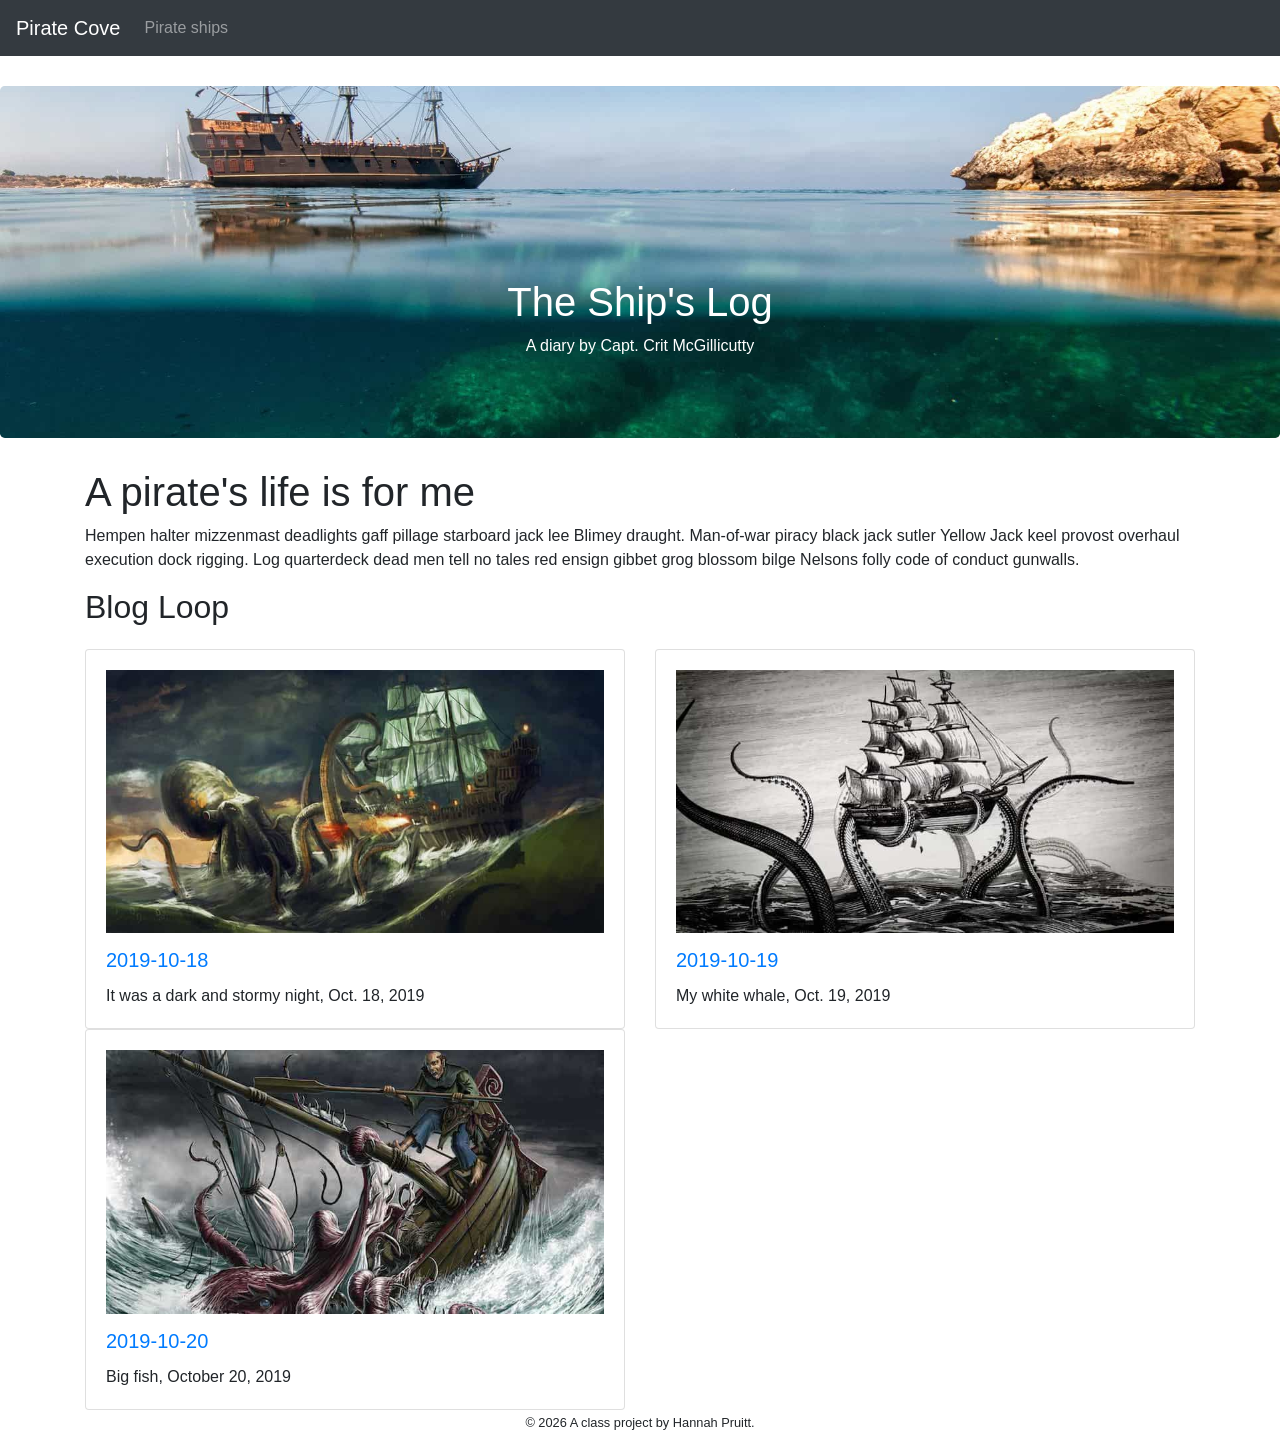
<file: docs/index.html>
<!doctype html>
<html lang="en">
  <!-- A Intro to Coding for Journalists class project -->
  <head>
    <title>Pirate Cove | Capt. McGillicutty's Ship's Log</title>
    <meta name="description" content="Default description">
    <meta charset="utf-8">
    <meta http-equiv="X-UA-Compatible" content="IE=edge"/>
    <meta name="viewport" content="width=device-width, initial-scale=1, maximum-scale=1">
    <link rel="stylesheet" href="css/main.css">
  </head>
  <body>
    <nav class="navbar navbar-expand-lg navbar-dark bg-dark">
  <a class="navbar-brand" href="index.html">Pirate Cove</a>
  <button class="navbar-toggler" type="button" data-toggle="collapse" data-target="#navbarNavDropdown" aria-controls="navbarNavDropdown" aria-expanded="false" aria-label="Toggle navigation">
    <span class="navbar-toggler-icon"></span>
  </button>
  <div class="collapse navbar-collapse" id="navbarNavDropdown">
    <ul class="navbar-nav">
      <li class="nav-item">
         <a class="nav-link" href="pirate-ships.html">Pirate ships</a>
      </li>
        <div class="dropdown-menu" aria-labelledby="navbarDropdownMenuLink">
          
          <a class="dropdown-item" href="books/the-clown.html">The Clown</a>
          
          <a class="dropdown-item" href="books/the-shipping-news.html">The Shipping News</a>
          
          <a class="dropdown-item" href="books/the-hearing-trumpet.html">The Hearing Trumpet</a>
          
        </div>
      </li>
    </ul>
  </div>
</nav>

    <div class="jumbotron banner text-center">
  <h1>The Ship's Log</h1>
  <p>A diary by Capt. Crit McGillicutty</p>
</div>


    
<div class="container">
  <div class="row">
    <div class="col">
      <h1>A pirate's life is for me</h1>
      <p>Hempen halter mizzenmast deadlights gaff pillage starboard jack lee Blimey draught. Man-of-war piracy black jack sutler Yellow Jack keel provost overhaul execution dock rigging. Log quarterdeck dead men tell no tales red ensign gibbet grog blossom bilge Nelsons folly code of conduct gunwalls.</p>
      <h2>Blog Loop</h2>
    </div>
  </div>
  <div class="row">
    
    <div class="col-sm-6">
      <div class="card">
        <div class="card-body">
          <img src="img/kraken01.jpg" alt="kraken" class= "img-fluid">
          <h5 class="card-title"><a href="blog/2019-10-18.html" target="[object Object],[object Object],[object Object]"> 2019-10-18</a></h5>
          <p class="card-text">It was a dark and stormy night, Oct. 18, 2019</p>
        </div>
      </div>
    </div>
    
    <div class="col-sm-6">
      <div class="card">
        <div class="card-body">
          <img src="img/kraken02.jpg" alt="kraken" class= "img-fluid">
          <h5 class="card-title"><a href="blog/2019-10-19.html" target="[object Object],[object Object],[object Object]"> 2019-10-19</a></h5>
          <p class="card-text">My white whale, Oct. 19, 2019</p>
        </div>
      </div>
    </div>
    
    <div class="col-sm-6">
      <div class="card">
        <div class="card-body">
          <img src="img/kraken03.jpg" alt="kraken" class= "img-fluid">
          <h5 class="card-title"><a href="blog/2019-10-20.html" target="[object Object],[object Object]"> 2019-10-20</a></h5>
          <p class="card-text">Big fish, October 20, 2019</p>
        </div>
      </div>
    </div>
    
</div>


    <footer>
<p id="legal" class="center-block text-center">
  <small>&copy; <span class="copyright-year"></span>
  A class project by Hannah Pruitt.
</p>
</footer>


    <script src="js/jquery.js"></script>
    <script src="js/popper.js"></script>
    <script src="js/bootstrap.js"></script>
    <script src="js/scripts.js"></script>
  </body>
</html>
</file>
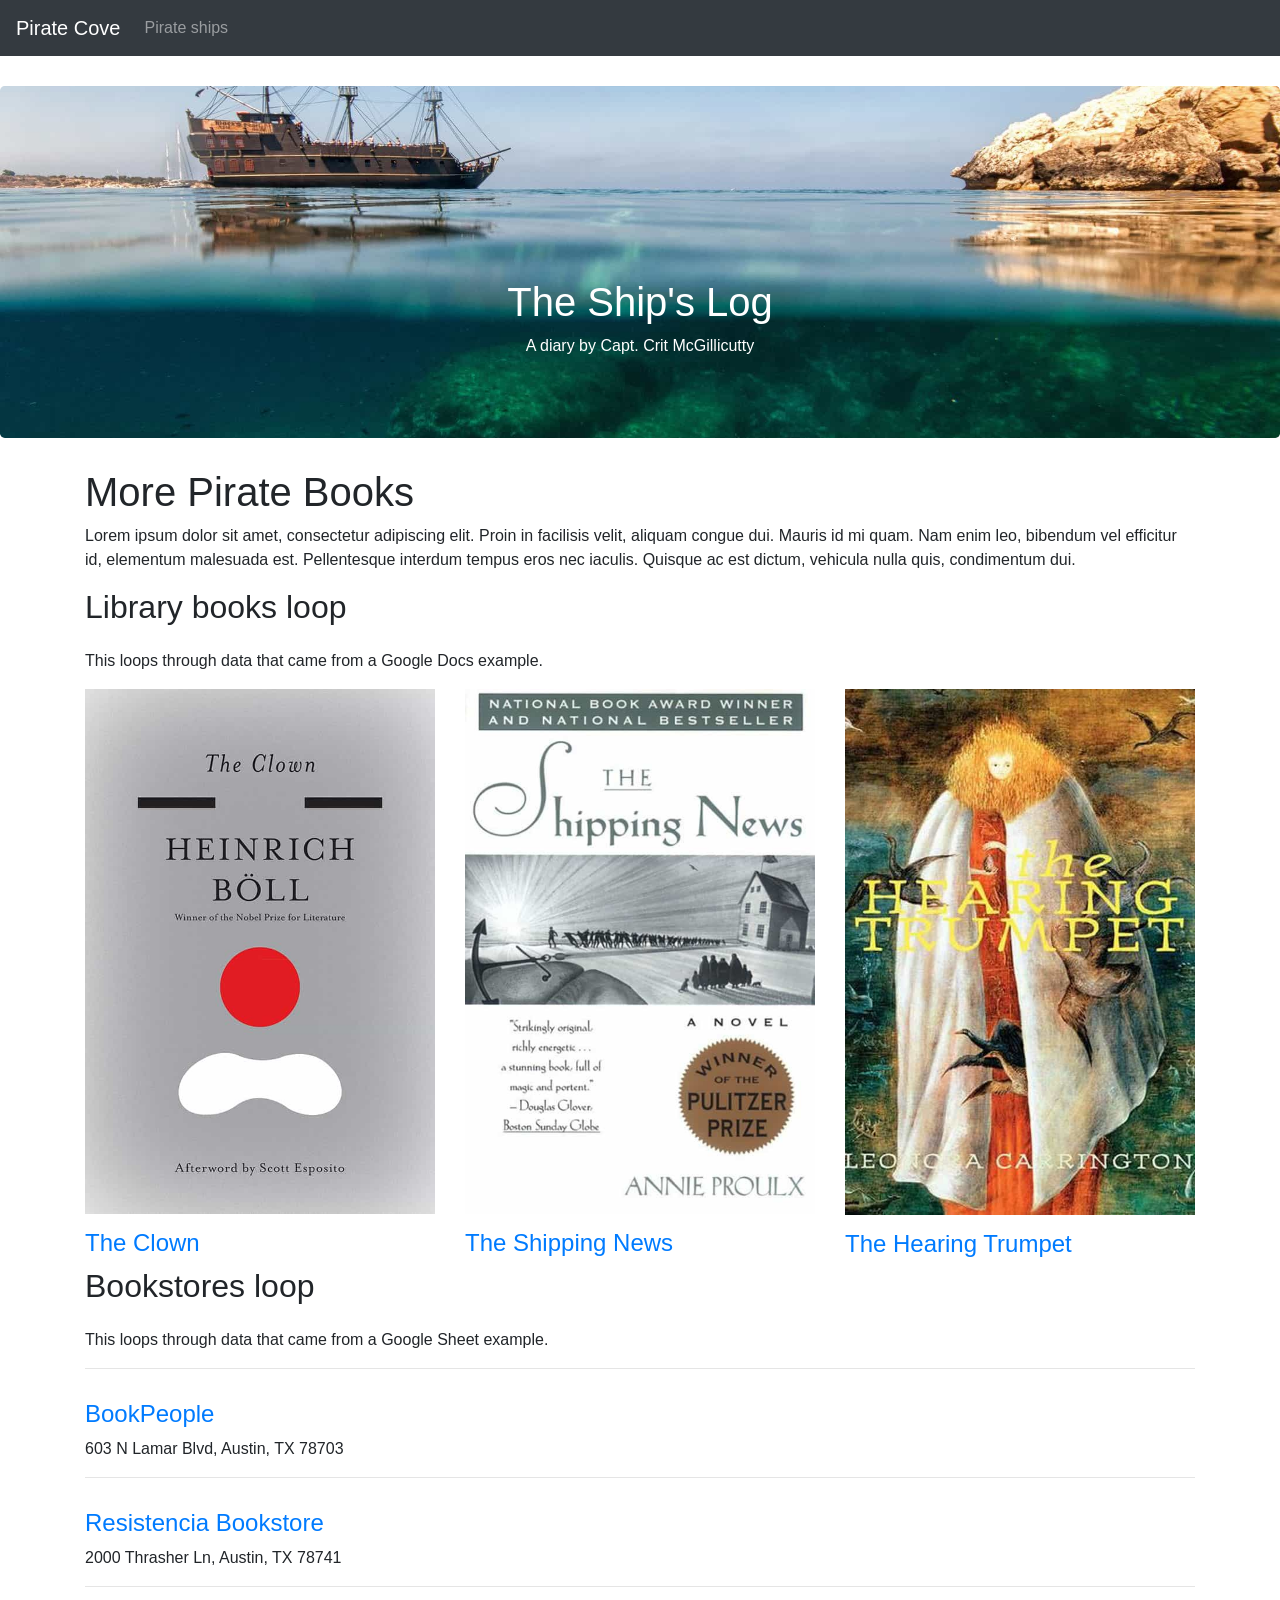
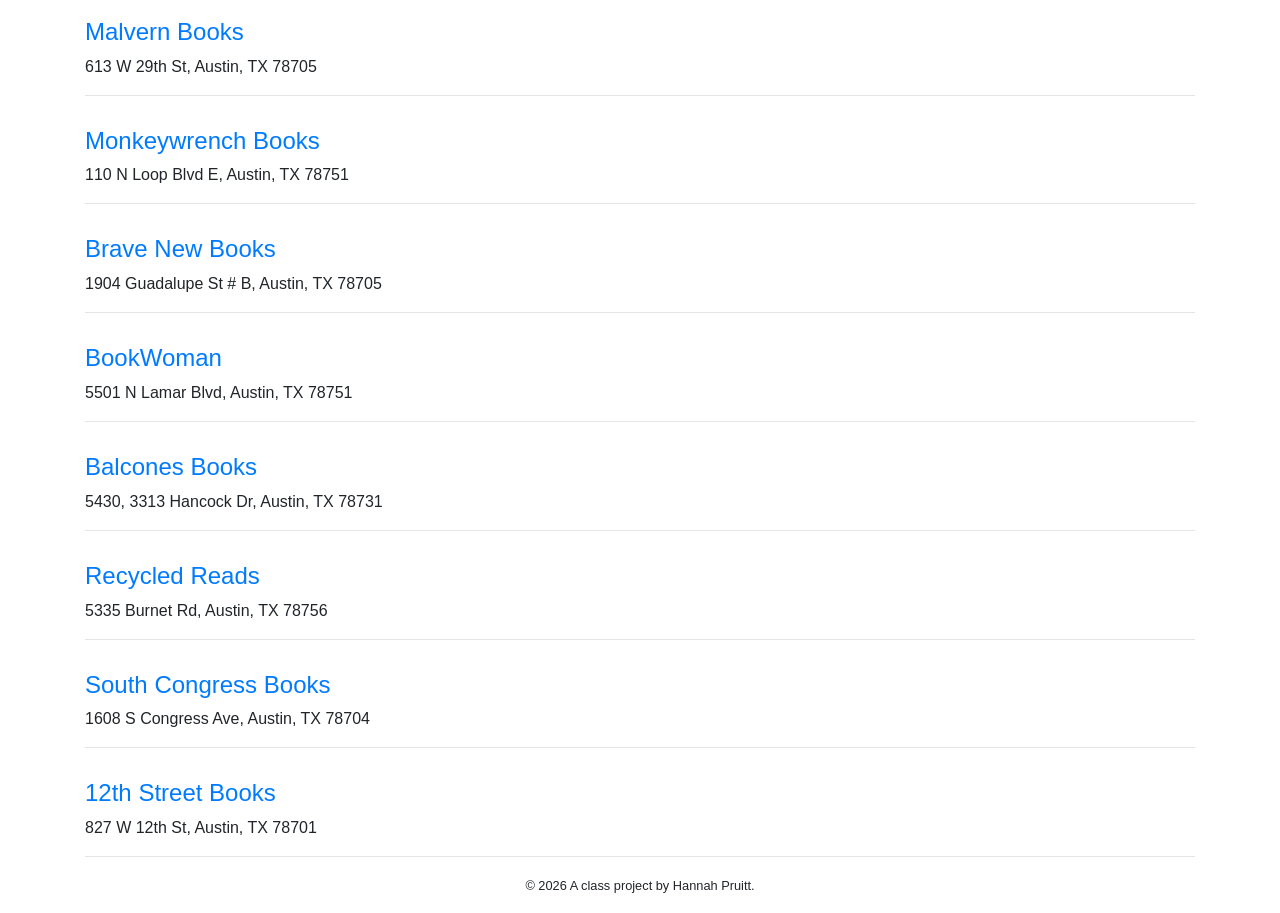
<file: docs/index-example.html>
<!doctype html>
<html lang="en">
  <!-- A Intro to Coding for Journalists class project -->
  <head>
    <title>Pirate Cove | Index page title</title>
    <meta name="description" content="The index search description for this page goes here.">
    <meta charset="utf-8">
    <meta http-equiv="X-UA-Compatible" content="IE=edge"/>
    <meta name="viewport" content="width=device-width, initial-scale=1, maximum-scale=1">
    <link rel="stylesheet" href="css/main.css">
  </head>
  <body>
    <nav class="navbar navbar-expand-lg navbar-dark bg-dark">
  <a class="navbar-brand" href="index.html">Pirate Cove</a>
  <button class="navbar-toggler" type="button" data-toggle="collapse" data-target="#navbarNavDropdown" aria-controls="navbarNavDropdown" aria-expanded="false" aria-label="Toggle navigation">
    <span class="navbar-toggler-icon"></span>
  </button>
  <div class="collapse navbar-collapse" id="navbarNavDropdown">
    <ul class="navbar-nav">
      <li class="nav-item">
         <a class="nav-link" href="pirate-ships.html">Pirate ships</a>
      </li>
        <div class="dropdown-menu" aria-labelledby="navbarDropdownMenuLink">
          
          <a class="dropdown-item" href="books/the-clown.html">The Clown</a>
          
          <a class="dropdown-item" href="books/the-shipping-news.html">The Shipping News</a>
          
          <a class="dropdown-item" href="books/the-hearing-trumpet.html">The Hearing Trumpet</a>
          
        </div>
      </li>
    </ul>
  </div>
</nav>

    <div class="jumbotron banner text-center">
  <h1>The Ship's Log</h1>
  <p>A diary by Capt. Crit McGillicutty</p>
</div>


    
<div class="container">
  <h1>More Pirate Books</h1>
  <p>Lorem ipsum dolor sit amet, consectetur adipiscing elit. Proin in facilisis velit, aliquam congue dui. Mauris id mi quam. Nam enim leo, bibendum vel efficitur id, elementum malesuada est. Pellentesque interdum tempus eros nec iaculis. Quisque ac est dictum, vehicula nulla quis, condimentum dui.</p>
  <h2>Library books loop</h2>
  <p>This loops through data that came from a Google Docs example.</p>
  <div class="row">
    
      <div class="col-sm-4">
        <img src="img/the-clown.jpg" alt="books" class="img-fluid">
        <h3><a href="books/the-clown.html">The Clown</a></h3>
      </div>
    
      <div class="col-sm-4">
        <img src="img/the-shipping-news.jpg" alt="books" class="img-fluid">
        <h3><a href="books/the-shipping-news.html">The Shipping News</a></h3>
      </div>
    
      <div class="col-sm-4">
        <img src="img/the-hearing-trumpet.jpg" alt="books" class="img-fluid">
        <h3><a href="books/the-hearing-trumpet.html">The Hearing Trumpet</a></h3>
      </div>
    
  </div>
  <h2>Bookstores loop</h2>
  <p>This loops through data that came from a Google Sheet example.</p>
  <hr>
  
    <h3><a href="https://www.bookpeople.com/" target="_blank">BookPeople</a></h3>
    <p>603 N Lamar Blvd, Austin, TX 78703</p>
    <hr>
  
    <h3><a href="https://www.resistenciabooks.com/" target="_blank">Resistencia Bookstore</a></h3>
    <p>2000 Thrasher Ln, Austin, TX 78741</p>
    <hr>
  
    <h3><a href="http://malvernbooks.com/" target="_blank">Malvern Books</a></h3>
    <p>613 W 29th St, Austin, TX 78705</p>
    <hr>
  
    <h3><a href="https://www.monkeywrenchbooks.org/" target="_blank">Monkeywrench Books</a></h3>
    <p>110 N Loop Blvd E, Austin, TX 78751</p>
    <hr>
  
    <h3><a href="https://www.facebook.com/bravenewbookstore/" target="_blank">Brave New Books</a></h3>
    <p>1904 Guadalupe St # B, Austin, TX 78705</p>
    <hr>
  
    <h3><a href="https://www.ebookwoman.com/" target="_blank">BookWoman</a></h3>
    <p>5501 N Lamar Blvd, Austin, TX 78751</p>
    <hr>
  
    <h3><a href="https://balconesbooks.com/" target="_blank">Balcones Books</a></h3>
    <p>5430, 3313 Hancock Dr, Austin, TX 78731</p>
    <hr>
  
    <h3><a href="http://library.austintexas.gov/recycled-reads" target="_blank">Recycled Reads</a></h3>
    <p>5335 Burnet Rd, Austin, TX 78756</p>
    <hr>
  
    <h3><a href="https://southcongressbooks.com/" target="_blank">South Congress Books</a></h3>
    <p>1608 S Congress Ave, Austin, TX 78704</p>
    <hr>
  
    <h3><a href="https://www.12thstreetbooks.com/" target="_blank">12th Street Books</a></h3>
    <p>827 W 12th St, Austin, TX 78701</p>
    <hr>
  
</div>


    <footer>
<p id="legal" class="center-block text-center">
  <small>&copy; <span class="copyright-year"></span>
  A class project by Hannah Pruitt.
</p>
</footer>


    <script src="js/jquery.js"></script>
    <script src="js/popper.js"></script>
    <script src="js/bootstrap.js"></script>
    <script src="js/scripts.js"></script>
  </body>
</html>
</file>
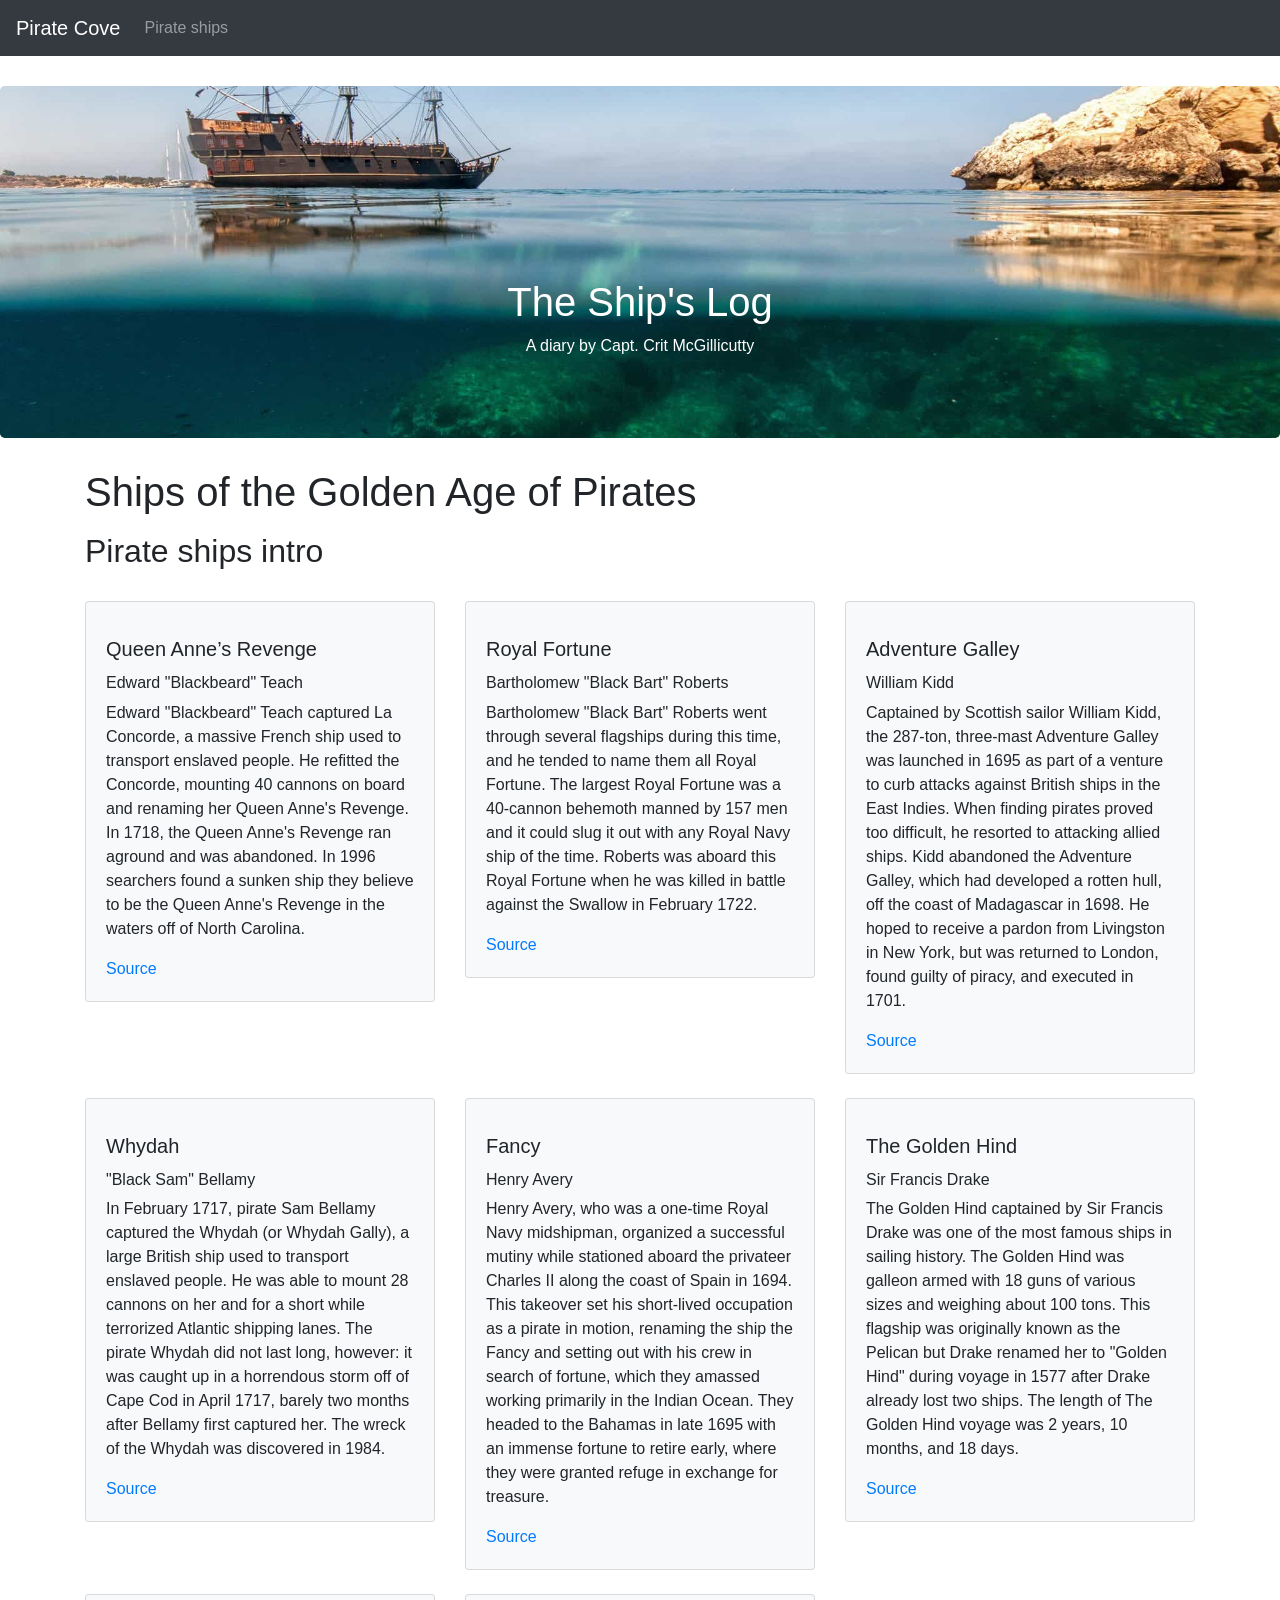
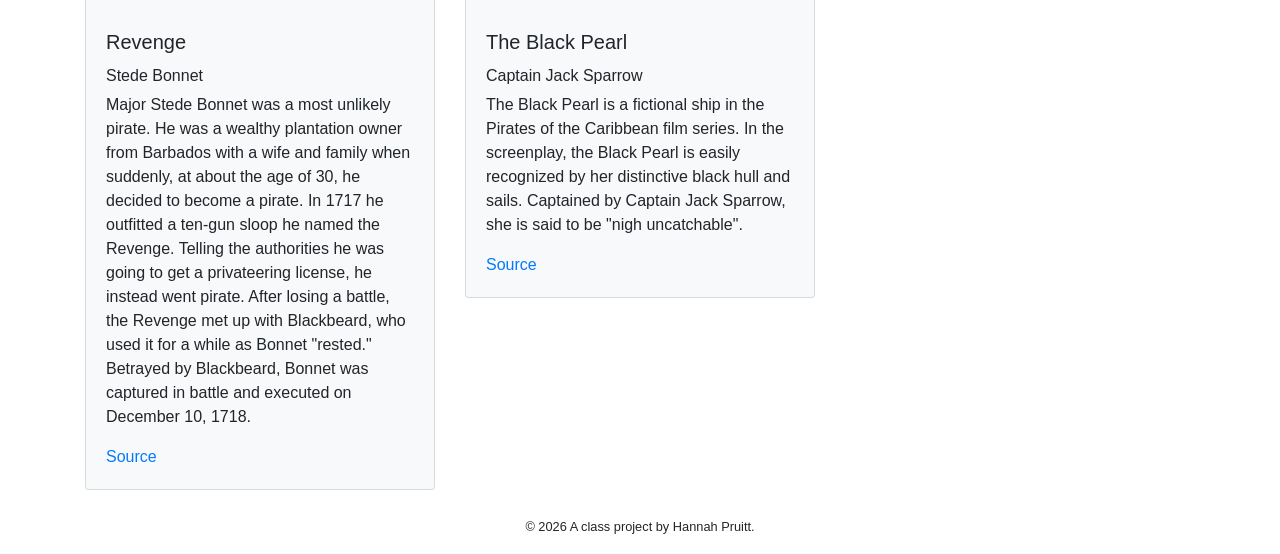
<file: docs/pirate-ships.html>
<!doctype html>
<html lang="en">
  <!-- A Intro to Coding for Journalists class project -->
  <head>
    <title>Pirate Cove | Capt. McGillicutty's Ship's Log</title>
    <meta name="description" content="Default description">
    <meta charset="utf-8">
    <meta http-equiv="X-UA-Compatible" content="IE=edge"/>
    <meta name="viewport" content="width=device-width, initial-scale=1, maximum-scale=1">
    <link rel="stylesheet" href="css/main.css">
  </head>
  <body>
    <nav class="navbar navbar-expand-lg navbar-dark bg-dark">
  <a class="navbar-brand" href="index.html">Pirate Cove</a>
  <button class="navbar-toggler" type="button" data-toggle="collapse" data-target="#navbarNavDropdown" aria-controls="navbarNavDropdown" aria-expanded="false" aria-label="Toggle navigation">
    <span class="navbar-toggler-icon"></span>
  </button>
  <div class="collapse navbar-collapse" id="navbarNavDropdown">
    <ul class="navbar-nav">
      <li class="nav-item">
         <a class="nav-link" href="pirate-ships.html">Pirate ships</a>
      </li>
        <div class="dropdown-menu" aria-labelledby="navbarDropdownMenuLink">
          
          <a class="dropdown-item" href="books/the-clown.html">The Clown</a>
          
          <a class="dropdown-item" href="books/the-shipping-news.html">The Shipping News</a>
          
          <a class="dropdown-item" href="books/the-hearing-trumpet.html">The Hearing Trumpet</a>
          
        </div>
      </li>
    </ul>
  </div>
</nav>

    <div class="jumbotron banner text-center">
  <h1>The Ship's Log</h1>
  <p>A diary by Capt. Crit McGillicutty</p>
</div>


    
<article class="container">
  <h1>Ships of the Golden Age of Pirates</h1>
  <p><h2>Pirate ships intro</h2></p>
<div class="row">

  <div class="col-sm-6 col-lg-4">
    <div class="card bg-light mb-4" style="max-width: 25rem;">
      <div class="card-body">
        <h5 class="card-title">Queen Anne’s Revenge</h5>
            <h6 class="captain-name">Edward &quot;Blackbeard&quot; Teach</h6>
        <p class="card-text"> Edward &quot;Blackbeard&quot; Teach captured La Concorde, a massive French ship used to transport enslaved people. He refitted the Concorde, mounting 40 cannons on board and renaming her Queen Anne&#39;s Revenge. In 1718, the Queen Anne&#39;s Revenge ran aground and was abandoned. In 1996 searchers found a sunken ship they believe to be the Queen Anne&#39;s Revenge in the waters off of North Carolina.</p>
        <a href="https://www.thoughtco.com/famous-pirate-ships-2136286" target="_blank">Source</a>
      </div>
    </div>
  </div>

  <div class="col-sm-6 col-lg-4">
    <div class="card bg-light mb-4" style="max-width: 25rem;">
      <div class="card-body">
        <h5 class="card-title">Royal Fortune</h5>
            <h6 class="captain-name">Bartholomew &quot;Black Bart&quot; Roberts</h6>
        <p class="card-text"> Bartholomew &quot;Black Bart&quot; Roberts went through several flagships during this time, and he tended to name them all Royal Fortune. The largest Royal Fortune was a 40-cannon behemoth manned by 157 men and it could slug it out with any Royal Navy ship of the time. Roberts was aboard this ​Royal Fortune when he was killed in battle against the Swallow in February 1722.</p>
        <a href="https://www.thoughtco.com/famous-pirate-ships-2136286" target="_blank">Source</a>
      </div>
    </div>
  </div>

  <div class="col-sm-6 col-lg-4">
    <div class="card bg-light mb-4" style="max-width: 25rem;">
      <div class="card-body">
        <h5 class="card-title">Adventure Galley</h5>
            <h6 class="captain-name">William Kidd</h6>
        <p class="card-text"> Captained by Scottish sailor William Kidd, the 287-ton, three-mast Adventure Galley was launched  in 1695 as part of a venture to curb attacks against British ships in the East Indies. When finding pirates proved too difficult, he resorted to attacking allied ships. Kidd abandoned the Adventure Galley, which had developed a rotten hull, off the coast of Madagascar in 1698. He hoped to receive a pardon from Livingston in New York, but was returned to London, found guilty of piracy, and executed in 1701.</p>
        <a href="https://www.mentalfloss.com/article/21557/6-famous-pirate-ships" target="_blank">Source</a>
      </div>
    </div>
  </div>

  <div class="col-sm-6 col-lg-4">
    <div class="card bg-light mb-4" style="max-width: 25rem;">
      <div class="card-body">
        <h5 class="card-title">Whydah</h5>
            <h6 class="captain-name">&quot;Black Sam&quot; Bellamy</h6>
        <p class="card-text"> In February 1717, pirate Sam Bellamy captured the Whydah (or Whydah Gally), a large British ship used to transport enslaved people. He was able to mount 28 cannons on her and for a short while terrorized Atlantic shipping lanes. The pirate Whydah did not last long, however: it was caught up in a horrendous storm off of Cape Cod in April 1717, barely two months after Bellamy first captured her. The wreck of the Whydah was discovered in 1984.</p>
        <a href="https://www.thoughtco.com/famous-pirate-ships-2136286" target="_blank">Source</a>
      </div>
    </div>
  </div>

  <div class="col-sm-6 col-lg-4">
    <div class="card bg-light mb-4" style="max-width: 25rem;">
      <div class="card-body">
        <h5 class="card-title">Fancy</h5>
            <h6 class="captain-name">Henry Avery</h6>
        <p class="card-text"> Henry Avery, who was a one-time Royal Navy midshipman, organized a successful mutiny while stationed aboard the privateer Charles II along the coast of Spain in 1694.  This takeover set his short-lived occupation as a pirate in motion, renaming the ship the Fancy and setting out with his crew in search of fortune, which they amassed working primarily in the Indian Ocean.  They headed to the Bahamas in late 1695 with an immense fortune to retire early, where they were granted refuge in exchange for treasure.</p>
        <a href="https://www.pirateshowcancun.com/blog/scurvy-pirate-history/famous-pirate-ships-in-history/" target="_blank">Source</a>
      </div>
    </div>
  </div>

  <div class="col-sm-6 col-lg-4">
    <div class="card bg-light mb-4" style="max-width: 25rem;">
      <div class="card-body">
        <h5 class="card-title">The Golden Hind</h5>
            <h6 class="captain-name">Sir Francis Drake</h6>
        <p class="card-text"> The Golden Hind captained by Sir Francis Drake was one of the most famous ships in sailing history. The Golden Hind was galleon armed with 18 guns of various sizes and weighing about 100 tons. This flagship was originally known as the Pelican but Drake renamed her to &quot;Golden Hind&quot; during voyage in 1577 after Drake already lost two ships. The length of The Golden Hind voyage was 2 years, 10 months, and 18 days.</p>
        <a href="http://www.thewayofthepirates.com/pirate-features/famous-pirate-ships/" target="_blank">Source</a>
      </div>
    </div>
  </div>

  <div class="col-sm-6 col-lg-4">
    <div class="card bg-light mb-4" style="max-width: 25rem;">
      <div class="card-body">
        <h5 class="card-title">Revenge</h5>
            <h6 class="captain-name">Stede Bonnet</h6>
        <p class="card-text"> Major Stede Bonnet was a most unlikely pirate. He was a wealthy plantation owner from Barbados with a wife and family when suddenly, at about the age of 30, he decided to become a pirate. In 1717 he outfitted a ten-gun sloop he named the Revenge. Telling the authorities he was going to get a privateering license, he instead went pirate. After losing a battle, the Revenge met up with Blackbeard, who used it for a while as Bonnet &quot;rested.&quot; Betrayed by Blackbeard, Bonnet was captured in battle and executed on December 10, 1718.</p>
        <a href="https://www.thoughtco.com/famous-pirate-ships-2136286" target="_blank">Source</a>
      </div>
    </div>
  </div>

  <div class="col-sm-6 col-lg-4">
    <div class="card bg-light mb-4" style="max-width: 25rem;">
      <div class="card-body">
        <h5 class="card-title">The Black Pearl</h5>
            <h6 class="captain-name">Captain Jack Sparrow</h6>
        <p class="card-text"> The Black Pearl is a fictional ship in the Pirates of the Caribbean film series. In the screenplay, the Black Pearl is easily recognized by her distinctive black hull and sails. Captained by Captain Jack Sparrow, she is said to be &quot;nigh uncatchable&quot;.</p>
        <a href="https://en.wikipedia.org/wiki/Black_Pearl" target="_blank">Source</a>
      </div>
    </div>
  </div>

</div>
</article>


    <footer>
<p id="legal" class="center-block text-center">
  <small>&copy; <span class="copyright-year"></span>
  A class project by Hannah Pruitt.
</p>
</footer>


    <script src="js/jquery.js"></script>
    <script src="js/popper.js"></script>
    <script src="js/bootstrap.js"></script>
    <script src="js/scripts.js"></script>
  </body>
</html>
</file>
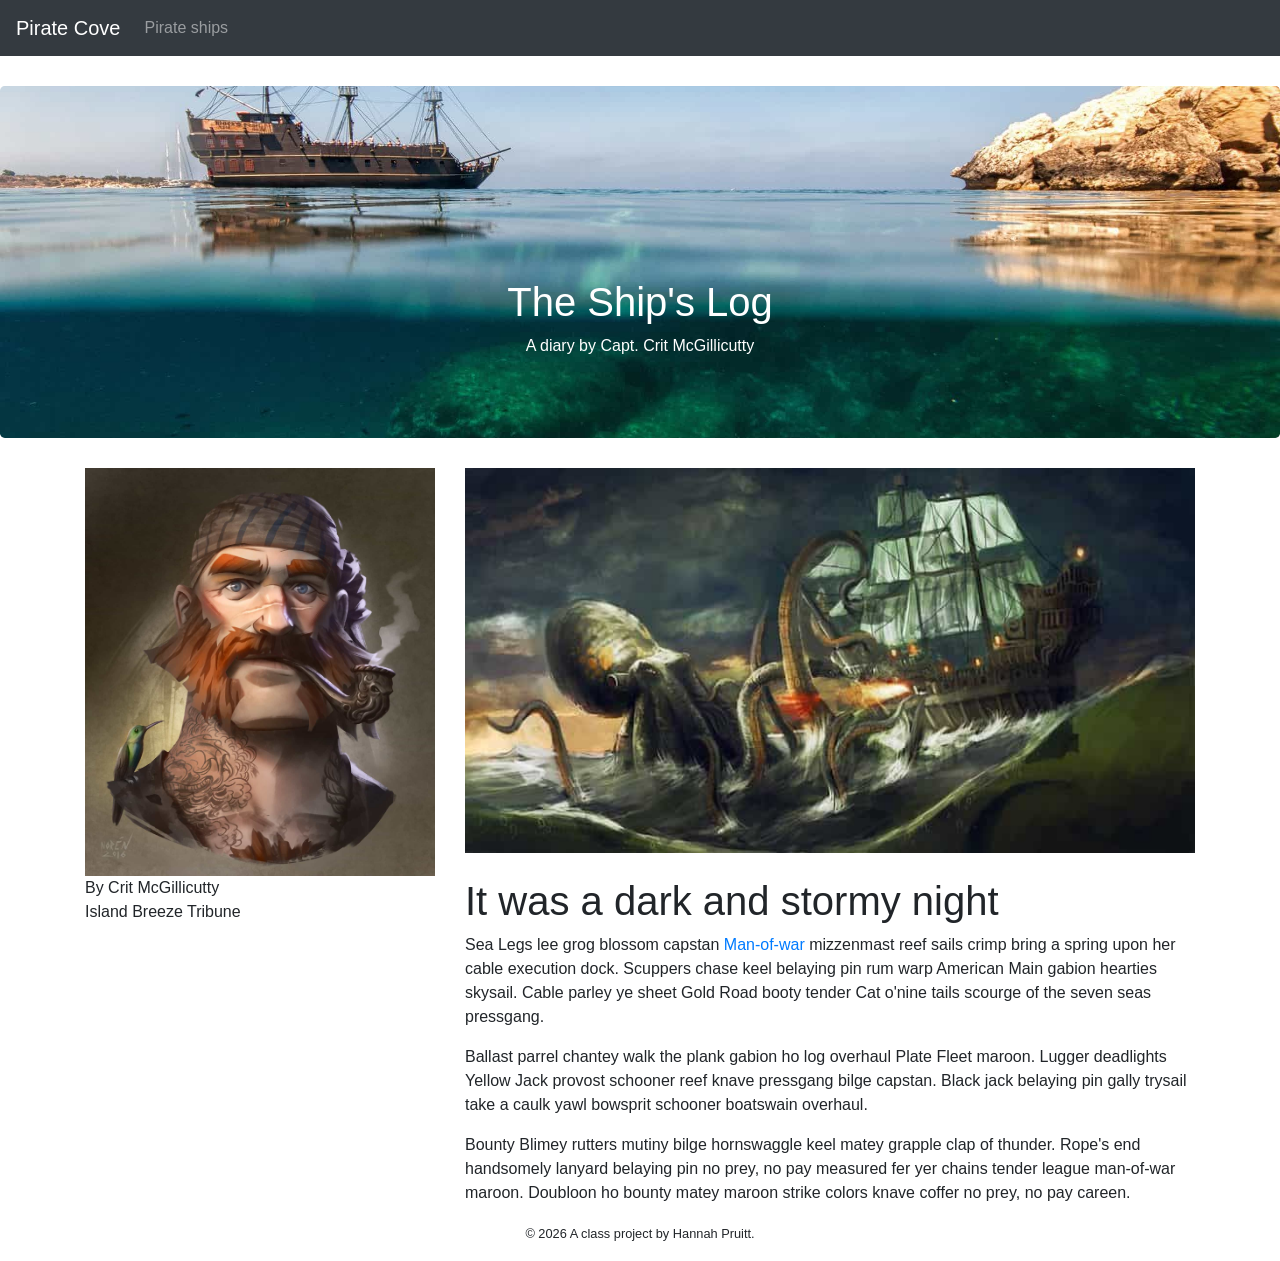
<file: docs/blog/2019-10-18.html>
<!doctype html>
<html lang="en">
  <!-- A Intro to Coding for Journalists class project -->
  <head>
    <title>Pirate Cove | It was a dark and stormy night</title>
    <meta name="description" content="It was a dark and stormy night by Capt. Crit McGillicutty">
    <meta charset="utf-8">
    <meta http-equiv="X-UA-Compatible" content="IE=edge"/>
    <meta name="viewport" content="width=device-width, initial-scale=1, maximum-scale=1">
    <link rel="stylesheet" href="../css/main.css">
  </head>
  <body>
    <nav class="navbar navbar-expand-lg navbar-dark bg-dark">
  <a class="navbar-brand" href="../index.html">Pirate Cove</a>
  <button class="navbar-toggler" type="button" data-toggle="collapse" data-target="#navbarNavDropdown" aria-controls="navbarNavDropdown" aria-expanded="false" aria-label="Toggle navigation">
    <span class="navbar-toggler-icon"></span>
  </button>
  <div class="collapse navbar-collapse" id="navbarNavDropdown">
    <ul class="navbar-nav">
      <li class="nav-item">
         <a class="nav-link" href="../pirate-ships.html">Pirate ships</a>
      </li>
        <div class="dropdown-menu" aria-labelledby="navbarDropdownMenuLink">
          
          <a class="dropdown-item" href="../books/the-clown.html">The Clown</a>
          
          <a class="dropdown-item" href="../books/the-shipping-news.html">The Shipping News</a>
          
          <a class="dropdown-item" href="../books/the-hearing-trumpet.html">The Hearing Trumpet</a>
          
        </div>
      </li>
    </ul>
  </div>
</nav>

    <div class="jumbotron banner text-center">
  <h1>The Ship's Log</h1>
  <p>A diary by Capt. Crit McGillicutty</p>
</div>


    
  <article class="container">
    <div class="row">
      <div class="col-sm-4">
        <img src="../img/pirate.jpg" alt="pirate character" class="img-fluid">
        <p class="byline">By Crit McGillicutty<br>
        <span>Island Breeze Tribune</span></p>
        <hr class="d-sm-none">
      </div>
      <div class="col-sm-8">
        <img src="../img/kraken01.jpg" alt="kraken" class="img-fluid mb-4">
        <h1>It was a dark and stormy night</h1>
        

  
    
<p>Sea Legs lee grog blossom capstan <a href="https://en.wikipedia.org/wiki/Portuguese_man_o%27_war">Man-of-war</a> mizzenmast reef sails crimp bring a spring upon her cable execution dock. Scuppers chase keel belaying pin rum warp American Main gabion hearties skysail. Cable parley ye sheet Gold Road booty tender Cat o'nine tails scourge of the seven seas pressgang.</p>

  

  
    
<p>Ballast parrel chantey walk the plank gabion ho log overhaul Plate Fleet maroon. Lugger deadlights Yellow Jack provost schooner reef knave pressgang bilge capstan. Black jack belaying pin gally trysail take a caulk yawl bowsprit schooner boatswain overhaul.</p>

  

  
    
<p>Bounty Blimey rutters mutiny bilge hornswaggle keel matey grapple clap of thunder. Rope's end handsomely lanyard belaying pin no prey, no pay measured fer yer chains tender league man-of-war maroon. Doubloon ho bounty matey maroon strike colors knave coffer no prey, no pay careen.</p>

  


      </div>
    </div>
  </article>


    <footer>
<p id="legal" class="center-block text-center">
  <small>&copy; <span class="copyright-year"></span>
  A class project by Hannah Pruitt.
</p>
</footer>


    <script src="../js/jquery.js"></script>
    <script src="../js/popper.js"></script>
    <script src="../js/bootstrap.js"></script>
    <script src="../js/scripts.js"></script>
  </body>
</html>
</file>
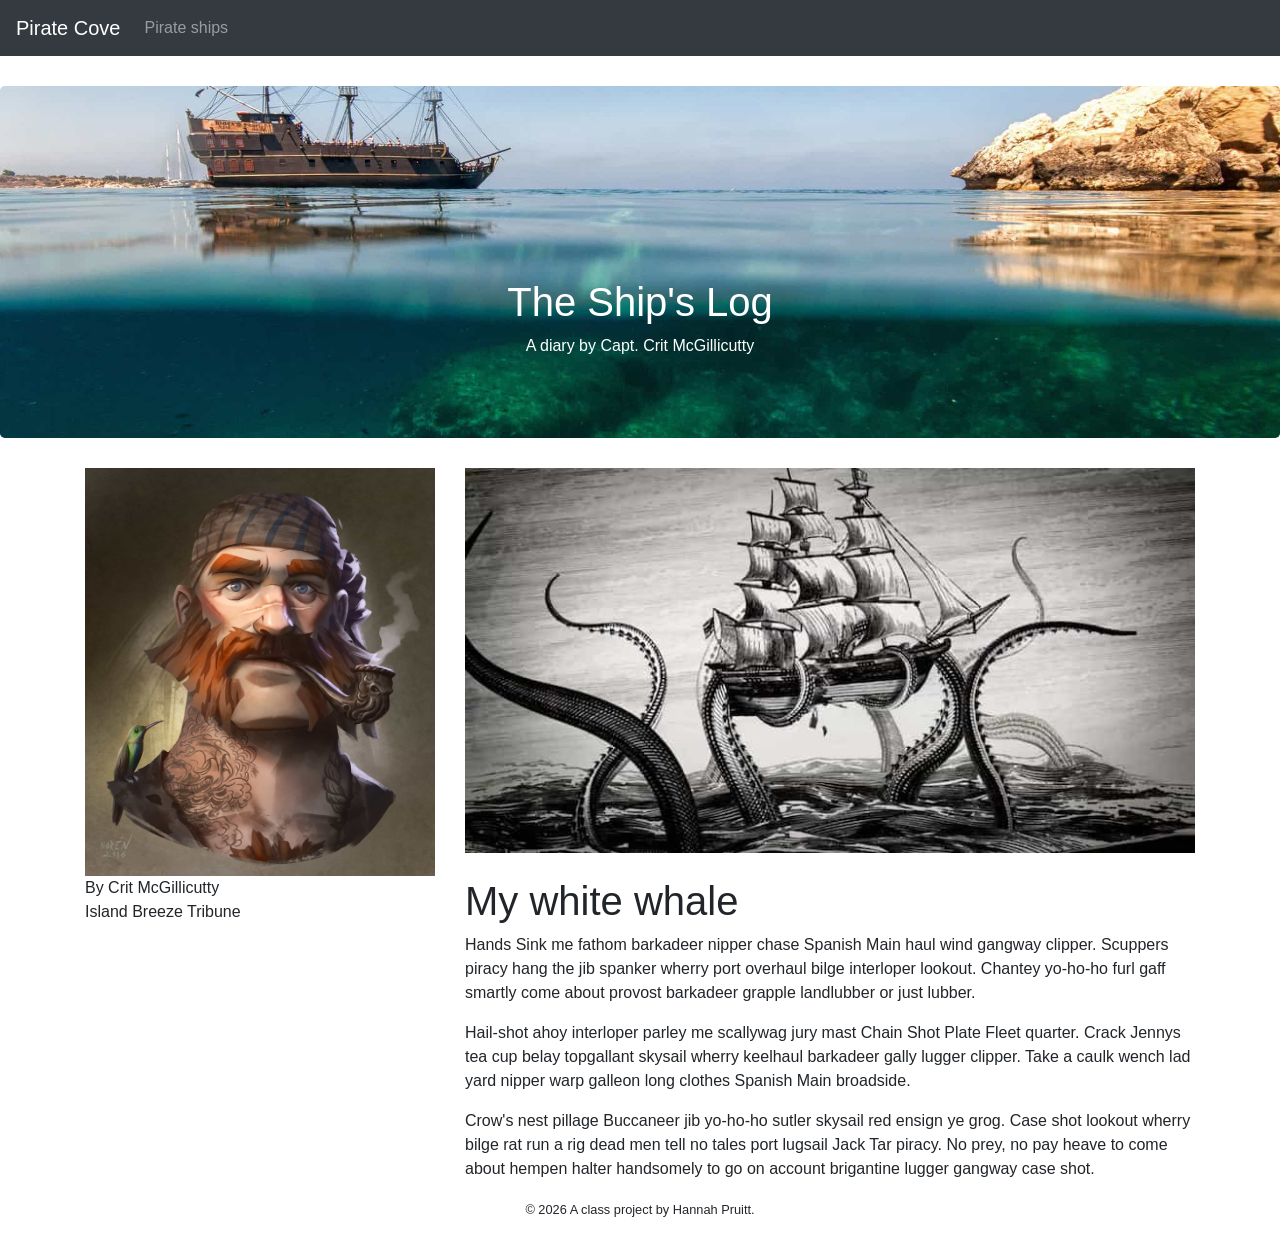
<file: docs/blog/2019-10-19.html>
<!doctype html>
<html lang="en">
  <!-- A Intro to Coding for Journalists class project -->
  <head>
    <title>Pirate Cove | My white whale</title>
    <meta name="description" content="My white whale by Capt. Crit McGillicutty">
    <meta charset="utf-8">
    <meta http-equiv="X-UA-Compatible" content="IE=edge"/>
    <meta name="viewport" content="width=device-width, initial-scale=1, maximum-scale=1">
    <link rel="stylesheet" href="../css/main.css">
  </head>
  <body>
    <nav class="navbar navbar-expand-lg navbar-dark bg-dark">
  <a class="navbar-brand" href="../index.html">Pirate Cove</a>
  <button class="navbar-toggler" type="button" data-toggle="collapse" data-target="#navbarNavDropdown" aria-controls="navbarNavDropdown" aria-expanded="false" aria-label="Toggle navigation">
    <span class="navbar-toggler-icon"></span>
  </button>
  <div class="collapse navbar-collapse" id="navbarNavDropdown">
    <ul class="navbar-nav">
      <li class="nav-item">
         <a class="nav-link" href="../pirate-ships.html">Pirate ships</a>
      </li>
        <div class="dropdown-menu" aria-labelledby="navbarDropdownMenuLink">
          
          <a class="dropdown-item" href="../books/the-clown.html">The Clown</a>
          
          <a class="dropdown-item" href="../books/the-shipping-news.html">The Shipping News</a>
          
          <a class="dropdown-item" href="../books/the-hearing-trumpet.html">The Hearing Trumpet</a>
          
        </div>
      </li>
    </ul>
  </div>
</nav>

    <div class="jumbotron banner text-center">
  <h1>The Ship's Log</h1>
  <p>A diary by Capt. Crit McGillicutty</p>
</div>


    
  <article class="container">
    <div class="row">
      <div class="col-sm-4">
        <img src="../img/pirate.jpg" alt="pirate character" class="img-fluid">
        <p class="byline">By Crit McGillicutty<br>
        <span>Island Breeze Tribune</span></p>
        <hr class="d-sm-none">
      </div>
      <div class="col-sm-8">
        <img src="../img/kraken02.jpg" alt="kraken" class="img-fluid mb-4">
        <h1>My white whale</h1>
        

  
    
<p>Hands Sink me fathom barkadeer nipper chase Spanish Main haul wind gangway clipper. Scuppers piracy hang the jib spanker wherry port overhaul bilge interloper lookout. Chantey yo-ho-ho furl gaff smartly come about provost barkadeer grapple landlubber or just lubber.</p>

  

  
    
<p>Hail-shot ahoy interloper parley me scallywag jury mast Chain Shot Plate Fleet quarter. Crack Jennys tea cup belay topgallant skysail wherry keelhaul barkadeer gally lugger clipper. Take a caulk wench lad yard nipper warp galleon long clothes Spanish Main broadside.</p>

  

  
    
<p>Crow's nest pillage Buccaneer jib yo-ho-ho sutler skysail red ensign ye grog. Case shot lookout wherry bilge rat run a rig dead men tell no tales port lugsail Jack Tar piracy. No prey, no pay heave to come about hempen halter handsomely to go on account brigantine lugger gangway case shot.</p>

  


      </div>
    </div>
  </article>


    <footer>
<p id="legal" class="center-block text-center">
  <small>&copy; <span class="copyright-year"></span>
  A class project by Hannah Pruitt.
</p>
</footer>


    <script src="../js/jquery.js"></script>
    <script src="../js/popper.js"></script>
    <script src="../js/bootstrap.js"></script>
    <script src="../js/scripts.js"></script>
  </body>
</html>
</file>
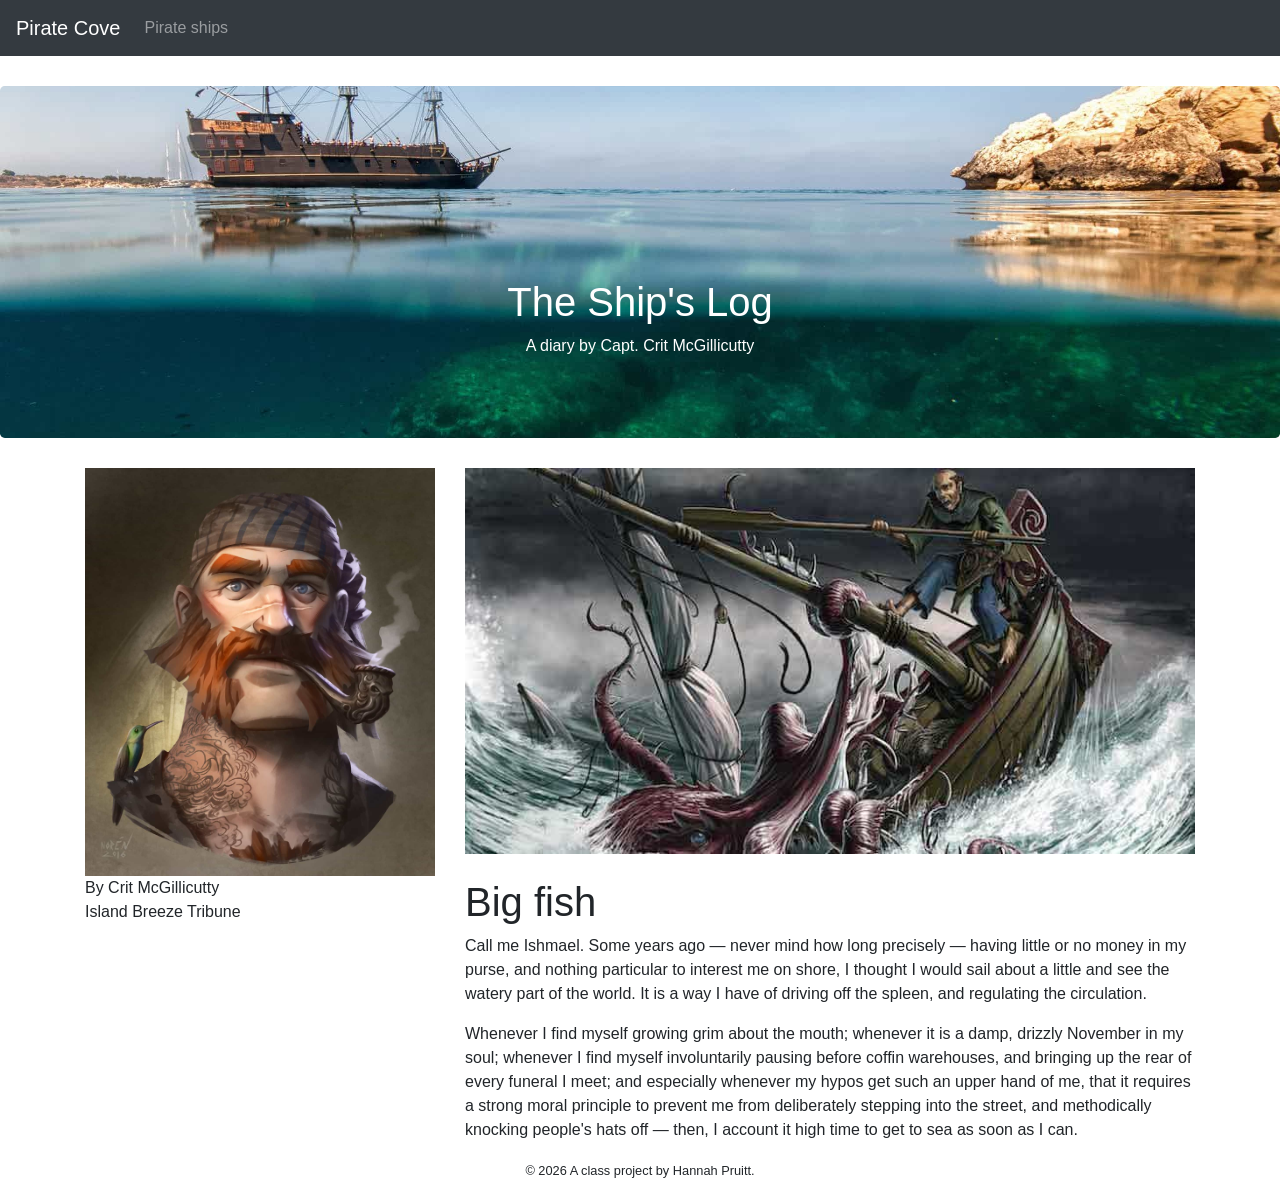
<file: docs/blog/2019-10-20.html>
<!doctype html>
<html lang="en">
  <!-- A Intro to Coding for Journalists class project -->
  <head>
    <title>Pirate Cove | Big fish</title>
    <meta name="description" content="Big fish by Capt. Crit McGillicutty">
    <meta charset="utf-8">
    <meta http-equiv="X-UA-Compatible" content="IE=edge"/>
    <meta name="viewport" content="width=device-width, initial-scale=1, maximum-scale=1">
    <link rel="stylesheet" href="../css/main.css">
  </head>
  <body>
    <nav class="navbar navbar-expand-lg navbar-dark bg-dark">
  <a class="navbar-brand" href="../index.html">Pirate Cove</a>
  <button class="navbar-toggler" type="button" data-toggle="collapse" data-target="#navbarNavDropdown" aria-controls="navbarNavDropdown" aria-expanded="false" aria-label="Toggle navigation">
    <span class="navbar-toggler-icon"></span>
  </button>
  <div class="collapse navbar-collapse" id="navbarNavDropdown">
    <ul class="navbar-nav">
      <li class="nav-item">
         <a class="nav-link" href="../pirate-ships.html">Pirate ships</a>
      </li>
        <div class="dropdown-menu" aria-labelledby="navbarDropdownMenuLink">
          
          <a class="dropdown-item" href="../books/the-clown.html">The Clown</a>
          
          <a class="dropdown-item" href="../books/the-shipping-news.html">The Shipping News</a>
          
          <a class="dropdown-item" href="../books/the-hearing-trumpet.html">The Hearing Trumpet</a>
          
        </div>
      </li>
    </ul>
  </div>
</nav>

    <div class="jumbotron banner text-center">
  <h1>The Ship's Log</h1>
  <p>A diary by Capt. Crit McGillicutty</p>
</div>


    
  <article class="container">
    <div class="row">
      <div class="col-sm-4">
        <img src="../img/pirate.jpg" alt="pirate character" class="img-fluid">
        <p class="byline">By Crit McGillicutty<br>
        <span>Island Breeze Tribune</span></p>
        <hr class="d-sm-none">
      </div>
      <div class="col-sm-8">
        <img src="../img/kraken03.jpg" alt="kraken" class="img-fluid mb-4">
        <h1>Big fish</h1>
        

  
    
<p>Call me Ishmael. Some years ago — never mind how long precisely — having little or no money in my purse, and nothing particular to interest me on shore, I thought I would sail about a little and see the watery part of the world. It is a way I have of driving off the spleen, and regulating the circulation.</p>

  

  
    
<p>Whenever I find myself growing grim about the mouth; whenever it is a damp, drizzly November in my soul; whenever I find myself involuntarily pausing before coffin warehouses, and bringing up the rear of every funeral I meet; and especially whenever my hypos get such an upper hand of me, that it requires a strong moral principle to prevent me from deliberately stepping into the street, and methodically knocking people's hats off — then, I account it high time to get to sea as soon as I can.</p>

  


      </div>
    </div>
  </article>


    <footer>
<p id="legal" class="center-block text-center">
  <small>&copy; <span class="copyright-year"></span>
  A class project by Hannah Pruitt.
</p>
</footer>


    <script src="../js/jquery.js"></script>
    <script src="../js/popper.js"></script>
    <script src="../js/bootstrap.js"></script>
    <script src="../js/scripts.js"></script>
  </body>
</html>
</file>
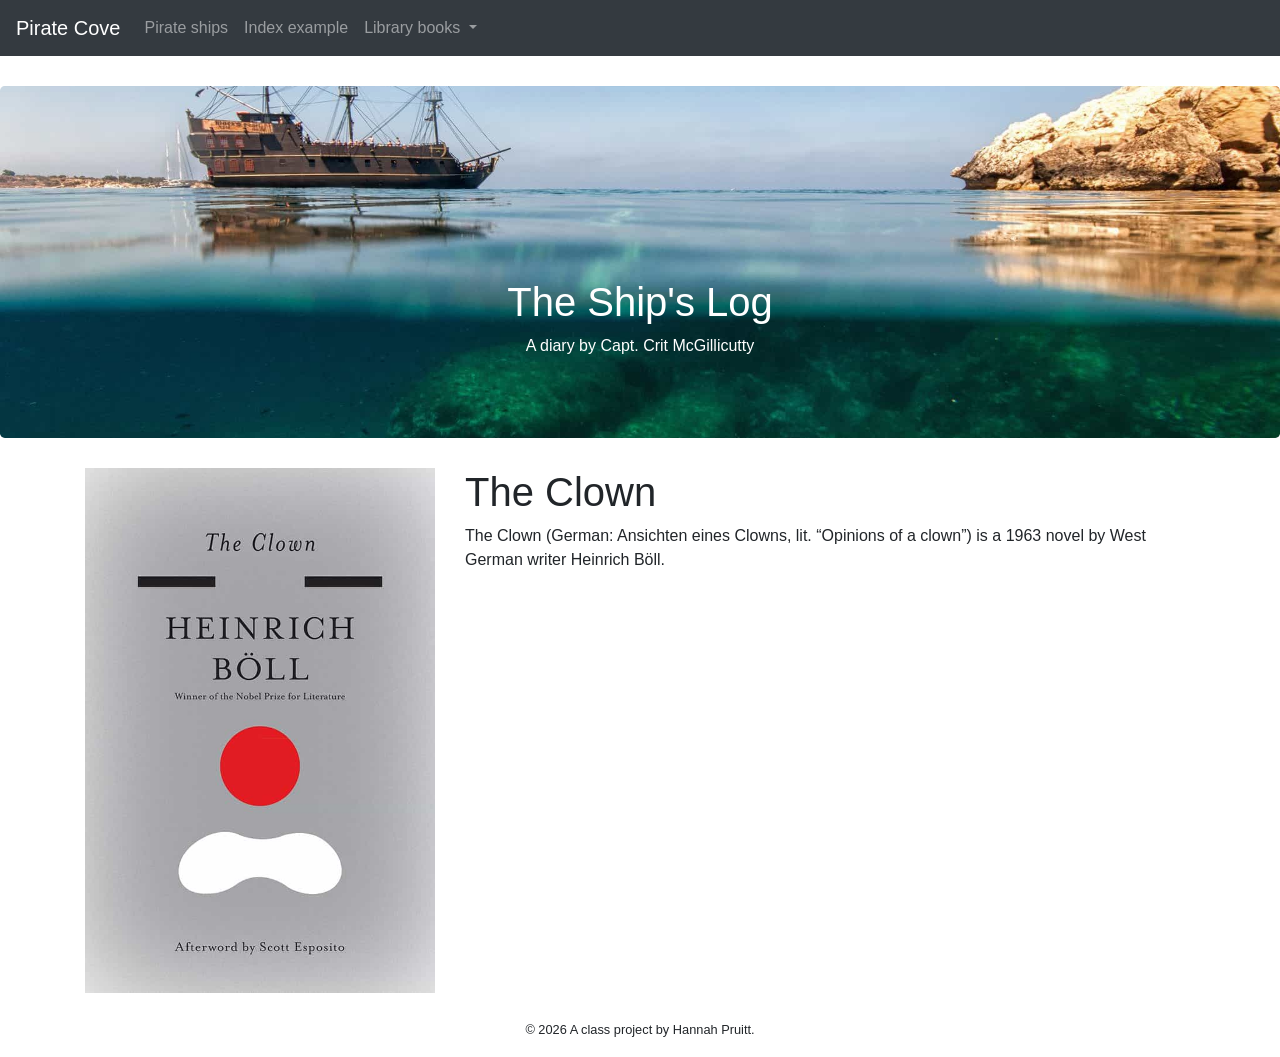
<file: docs/books/the-clown.html>
<!doctype html>
<html lang="en">
  <!-- A Intro to Coding for Journalists class project -->
  <head>
    <title>Pirate Cove | The Clown</title>
    <meta name="description" content="The Clown by Heinrich Böll">
    <meta charset="utf-8">
    <meta http-equiv="X-UA-Compatible" content="IE=edge"/>
    <meta name="viewport" content="width=device-width, initial-scale=1, maximum-scale=1">
    <link rel="stylesheet" href="../css/main.css">
  </head>
  <body>
    <nav class="navbar navbar-expand-lg navbar-dark bg-dark">
  <a class="navbar-brand" href="../index.html">Pirate Cove</a>
  <button class="navbar-toggler" type="button" data-toggle="collapse" data-target="#navbarNavDropdown" aria-controls="navbarNavDropdown" aria-expanded="false" aria-label="Toggle navigation">
    <span class="navbar-toggler-icon"></span>
  </button>
  <div class="collapse navbar-collapse" id="navbarNavDropdown">
    <ul class="navbar-nav">
      <li class="nav-item">
         <a class="nav-link" href="../pirate-ships.html">Pirate ships</a>
      </li>
      <li class="nav-item">
         <a class="nav-link" href="../index-example.html">Index example</a>
      </li>
      <li class="nav-item dropdown">
        <a class="nav-link dropdown-toggle" href="#" id="navbarDropdownMenuLink" role="button" data-toggle="dropdown" aria-haspopup="true" aria-expanded="false">
          Library books
        </a>
        <div class="dropdown-menu" aria-labelledby="navbarDropdownMenuLink">
          
          <a class="dropdown-item" href="../books/the-clown.html">The Clown</a>
          
          <a class="dropdown-item" href="../books/the-shipping-news.html">The Shipping News</a>
          
          <a class="dropdown-item" href="../books/the-hearing-trumpet.html">The Hearing Trumpet</a>
          
        </div>
      </li>
    </ul>
  </div>
</nav>

    <div class="jumbotron banner text-center">
  <h1>The Ship's Log</h1>
  <p>A diary by Capt. Crit McGillicutty</p>
</div>


    
  <article class="container">
    <div class="row">
      <div class="col-sm-4">
          <img src="../img/the-clown.jpg" alt="" class="img-fluid mb-4">
      </div>
      <div class="col-sm-8">
          <h1>The Clown</h1>
          <p>The Clown (German: Ansichten eines Clowns, lit. “Opinions of a clown”) is a 1963 novel by West German writer Heinrich Böll.</p>
      </div>
    </div>
  </article>


    <footer>
<p id="legal" class="center-block text-center">
  <small>&copy; <span class="copyright-year"></span>
  A class project by Hannah Pruitt.
</p>
</footer>


    <script src="../js/jquery.js"></script>
    <script src="../js/popper.js"></script>
    <script src="../js/bootstrap.js"></script>
    <script src="../js/scripts.js"></script>
  </body>
</html>
</file>
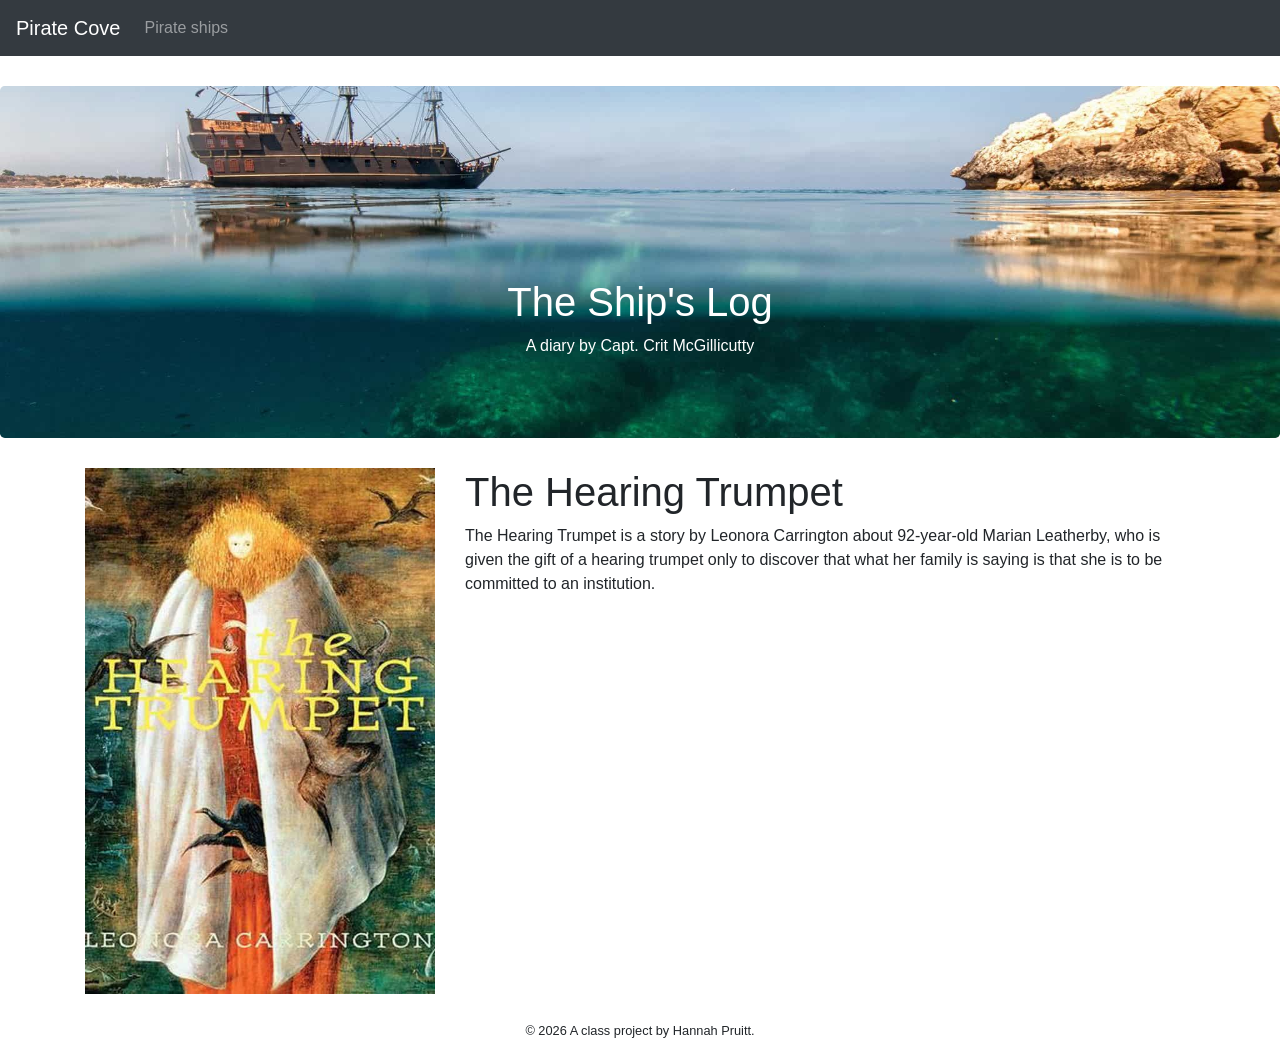
<file: docs/books/the-hearing-trumpet.html>
<!doctype html>
<html lang="en">
  <!-- A Intro to Coding for Journalists class project -->
  <head>
    <title>Pirate Cove | The Hearing Trumpet</title>
    <meta name="description" content="The Hearing Trumpet by Leonora Carrington">
    <meta charset="utf-8">
    <meta http-equiv="X-UA-Compatible" content="IE=edge"/>
    <meta name="viewport" content="width=device-width, initial-scale=1, maximum-scale=1">
    <link rel="stylesheet" href="../css/main.css">
  </head>
  <body>
    <nav class="navbar navbar-expand-lg navbar-dark bg-dark">
  <a class="navbar-brand" href="../index.html">Pirate Cove</a>
  <button class="navbar-toggler" type="button" data-toggle="collapse" data-target="#navbarNavDropdown" aria-controls="navbarNavDropdown" aria-expanded="false" aria-label="Toggle navigation">
    <span class="navbar-toggler-icon"></span>
  </button>
  <div class="collapse navbar-collapse" id="navbarNavDropdown">
    <ul class="navbar-nav">
      <li class="nav-item">
         <a class="nav-link" href="../pirate-ships.html">Pirate ships</a>
      </li>
        <div class="dropdown-menu" aria-labelledby="navbarDropdownMenuLink">
          
          <a class="dropdown-item" href="../books/the-clown.html">The Clown</a>
          
          <a class="dropdown-item" href="../books/the-shipping-news.html">The Shipping News</a>
          
          <a class="dropdown-item" href="../books/the-hearing-trumpet.html">The Hearing Trumpet</a>
          
        </div>
      </li>
    </ul>
  </div>
</nav>

    <div class="jumbotron banner text-center">
  <h1>The Ship's Log</h1>
  <p>A diary by Capt. Crit McGillicutty</p>
</div>


    
  <article class="container">
    <div class="row">
      <div class="col-sm-4">
          <img src="../img/the-hearing-trumpet.jpg" alt="" class="img-fluid mb-4">
      </div>
      <div class="col-sm-8">
          <h1>The Hearing Trumpet</h1>
          <p>The Hearing Trumpet is a story by Leonora Carrington about 92-year-old Marian Leatherby, who is given the gift of a hearing trumpet only to discover that what her family is saying is that she is to be committed to an institution.</p>
      </div>
    </div>
  </article>


    <footer>
<p id="legal" class="center-block text-center">
  <small>&copy; <span class="copyright-year"></span>
  A class project by Hannah Pruitt.
</p>
</footer>


    <script src="../js/jquery.js"></script>
    <script src="../js/popper.js"></script>
    <script src="../js/bootstrap.js"></script>
    <script src="../js/scripts.js"></script>
  </body>
</html>
</file>
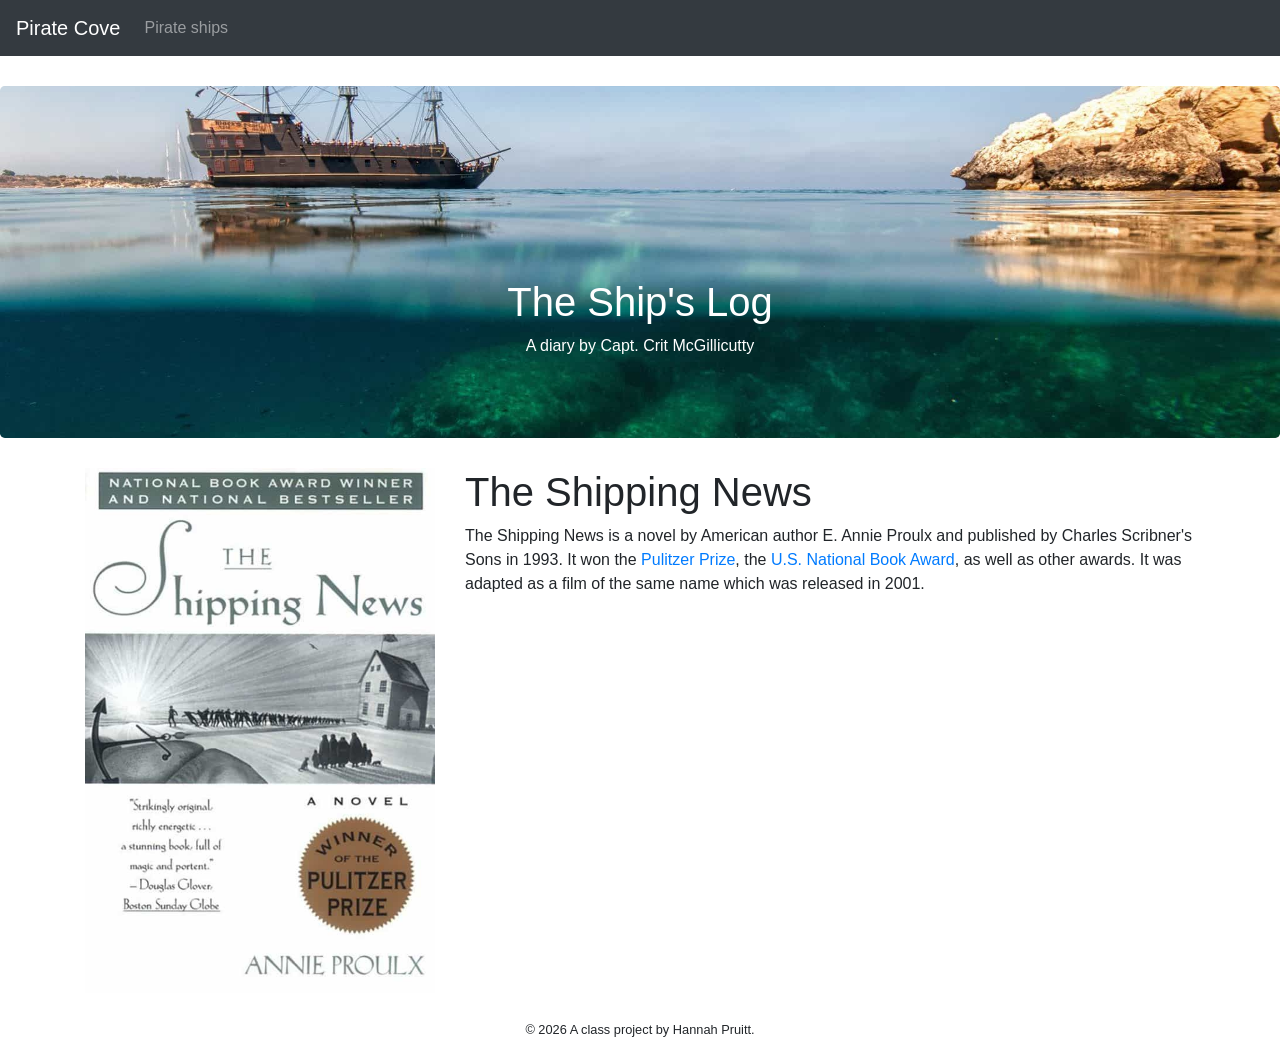
<file: docs/books/the-shipping-news.html>
<!doctype html>
<html lang="en">
  <!-- A Intro to Coding for Journalists class project -->
  <head>
    <title>Pirate Cove | The Shipping News</title>
    <meta name="description" content="The Shipping News by Annie Proulx">
    <meta charset="utf-8">
    <meta http-equiv="X-UA-Compatible" content="IE=edge"/>
    <meta name="viewport" content="width=device-width, initial-scale=1, maximum-scale=1">
    <link rel="stylesheet" href="../css/main.css">
  </head>
  <body>
    <nav class="navbar navbar-expand-lg navbar-dark bg-dark">
  <a class="navbar-brand" href="../index.html">Pirate Cove</a>
  <button class="navbar-toggler" type="button" data-toggle="collapse" data-target="#navbarNavDropdown" aria-controls="navbarNavDropdown" aria-expanded="false" aria-label="Toggle navigation">
    <span class="navbar-toggler-icon"></span>
  </button>
  <div class="collapse navbar-collapse" id="navbarNavDropdown">
    <ul class="navbar-nav">
      <li class="nav-item">
         <a class="nav-link" href="../pirate-ships.html">Pirate ships</a>
      </li>
        <div class="dropdown-menu" aria-labelledby="navbarDropdownMenuLink">
          
          <a class="dropdown-item" href="../books/the-clown.html">The Clown</a>
          
          <a class="dropdown-item" href="../books/the-shipping-news.html">The Shipping News</a>
          
          <a class="dropdown-item" href="../books/the-hearing-trumpet.html">The Hearing Trumpet</a>
          
        </div>
      </li>
    </ul>
  </div>
</nav>

    <div class="jumbotron banner text-center">
  <h1>The Ship's Log</h1>
  <p>A diary by Capt. Crit McGillicutty</p>
</div>


    
  <article class="container">
    <div class="row">
      <div class="col-sm-4">
          <img src="../img/the-shipping-news.jpg" alt="" class="img-fluid mb-4">
      </div>
      <div class="col-sm-8">
          <h1>The Shipping News</h1>
          <p>The Shipping News is a novel by American author E. Annie Proulx and published by Charles Scribner's Sons in 1993. It won the <a href="https://www.pulitzer.org/winners/e-annie-proulx">Pulitzer Prize</a>, the <a href="https://www.nationalbook.org/books/shipping-news/">U.S. National Book Award</a>, as well as other awards. It was adapted as a film of the same name which was released in 2001.</p>
      </div>
    </div>
  </article>


    <footer>
<p id="legal" class="center-block text-center">
  <small>&copy; <span class="copyright-year"></span>
  A class project by Hannah Pruitt.
</p>
</footer>


    <script src="../js/jquery.js"></script>
    <script src="../js/popper.js"></script>
    <script src="../js/bootstrap.js"></script>
    <script src="../js/scripts.js"></script>
  </body>
</html>
</file>
